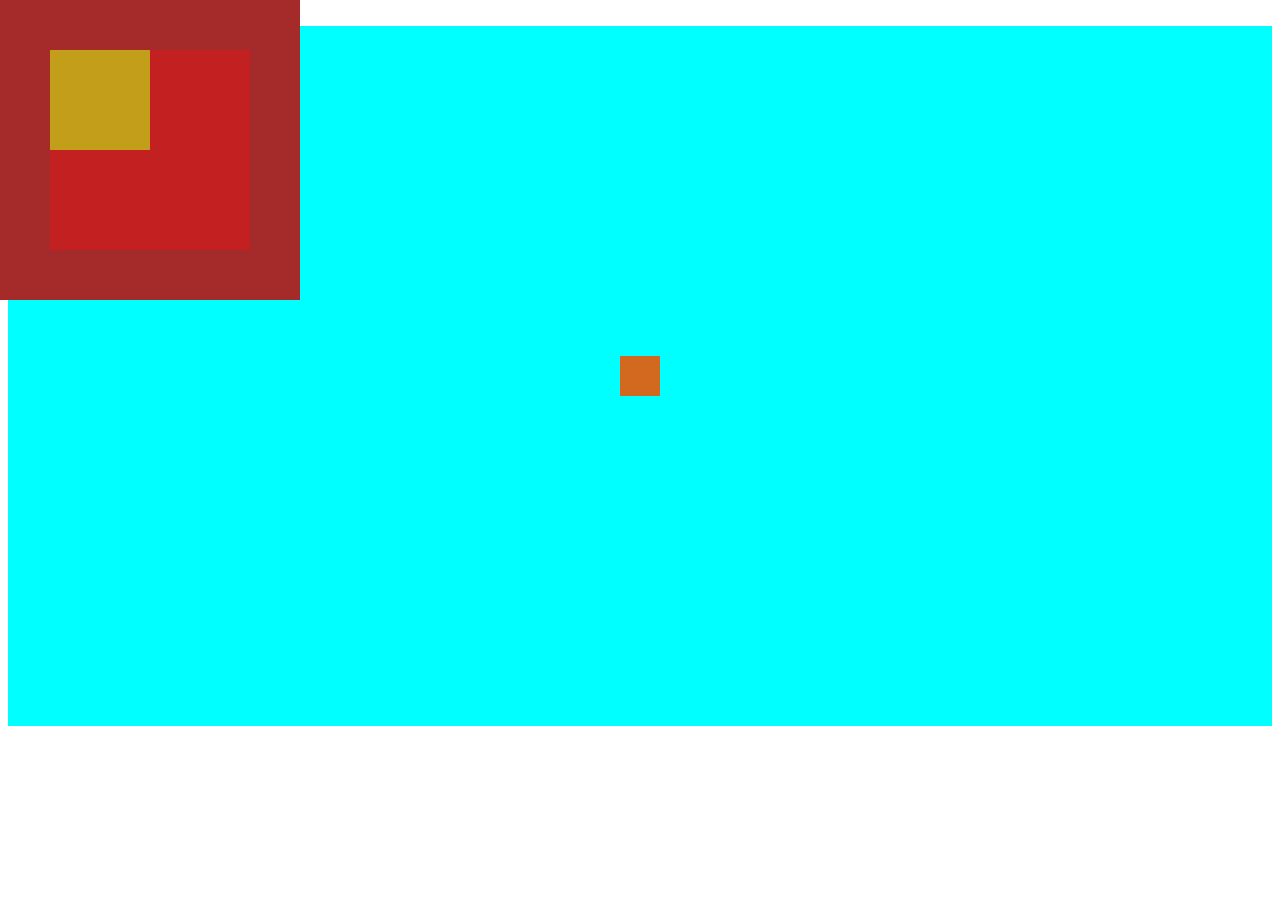
<file: index.html>
<!DOCTYPE html>
<html lang="en">
<head>
    <meta charset="UTF-8">
    <meta name="viewport" content="width=device-width, initial-scale=1.0">
    <title>Hola</title>

    <link rel="stylesheet" href="css/styles.css">
</head>
<body>
    <div style="color: cyan;">
        <a href="GoIt/index.html" target="_blank">my vc</a> 
    </div>
<div class="wrapper flex">
    <div class="box1 flex">
        <div class="box2 flex">
            <div class="box3 flex">
                <div class="box4 flex">

                </div>
            </div>
        </div>
    </div>
</div>

</body>
</html>
</file>
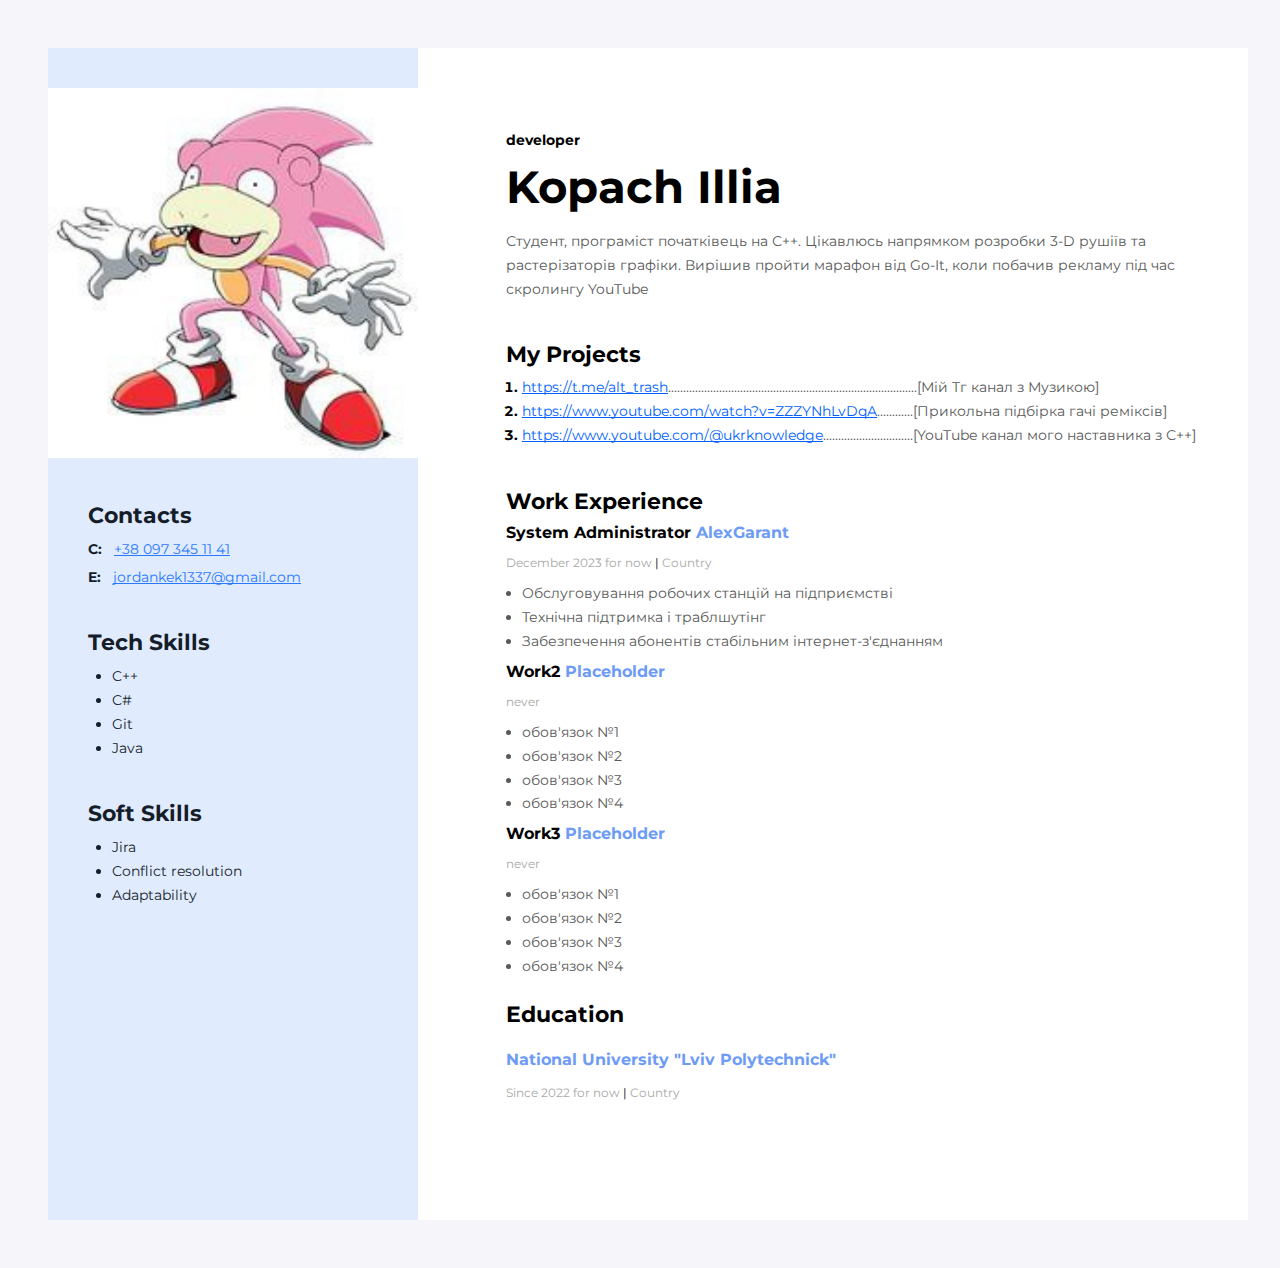
<file: GoIt html css/index.html>
<!DOCTYPE html>
<html lang="en">
<head>
    
    <meta charset="UTF-8">
    <meta name="viewport" content="width=device-width, initial-scale=1.0">
    <title>Hola</title>

    <link rel="preconnect" href="https://fonts.googleapis.com">
    <link rel="preconnect" href="https://fonts.gstatic.com" crossorigin>
    <link href="https://fonts.googleapis.com/css2?family=Montserrat:wght@100..900&display=swap" rel="stylesheet">
    <link rel="stylesheet" href="css/styles.css">

</head>
<body>
    <!--Wrapper-->
    <div class="wrapper">
        <!--main content-->
        <div class="main-content">
            <!--About Me-->
            <div class="about-me-container">
               <h2 class="my-profession">developer</h2>
               <h1 class="my-name">Kopach Illia</h1>

               <p class="about-me">Студент, програміст початківець на С++. Цікавлюсь напрямком розробки 3-D рушіїв та растерізаторів графіки. Вирішив пройти марафон від Go-It, коли побачив рекламу під час скролингу YouTube</p>
               

            </div>
            <!--My projects-->
            <div class="my-projects-container">
                <h3 class="my-projects-header">My Projects</h3>
                <!-- <p class="coment">(насправді, проектів у мене знакових ще немає, тому для прикладу надам декілька посилань)</p> -->
                <ol class="my-projects-list">
                    <li class="my-projects-item">
                        <a class="my-projects-link" href="https://t.me/alt_trash" target="_blank">https://t.me/alt_trash</a><span class="my-projects-item-tech">...................................................................................[Мій Тг канал з Музикою]</span>
                    </li>
                    <li class="my-projects-item" >
                        <a class="my-projects-link" href="https://www.youtube.com/watch?v=ZZZYNhLvDqA" target="_blank">https://www.youtube.com/watch?v=ZZZYNhLvDqA</a><span class="my-projects-item-tech">............[Прикольна підбірка гачі реміксів]</span>
                    </li>
                    <li class="my-projects-item">
                        <a class="my-projects-link" href="https://www.youtube.com/@ukrknowledge" target="_blank">https://www.youtube.com/@ukrknowledge</a><span class="my-projects-item-tech">..............................[YouTube канал мого наставника з С++]</span>
                    </li>
                </ol>
            </div>
            <!--Work Experience-->
            <div class="work-experience-container">
                <h3 class="work-experience-header">Work Experience</h3>
                <div>
                <!--Company 1-->
                <h4  class="work-experience-company">System Administrator <span class="company-decoration">AlexGarant</span></h4>
                <p class="time-edge-description">December 2023 for now<span class="separator-decoration"> | </span>Country</p>

                <ul class="work-experience-duties-list">
                    <li class="work-experience-duties-list-item">Обслуговування робочих станцій на підприємстві</li>
                    <li class="work-experience-duties-list-item">Технічна підтримка і траблшутінг</li>
                    <li class="work-experience-duties-list-item">Забезпечення абонентів стабільним інтернет-з'єднанням</li>
                </ul>
                </div>
                 <div>
                <h4  class="work-experience-company">Work2 <span class="company-decoration">Placeholder</span></h4>
                <p class="time-edge-description">never</p>

                <ul class="work-experience-duties-list">
                    <li class="work-experience-duties-list-item">обов'язок №1</li>
                    <li class="work-experience-duties-list-item">обов'язок №2</li>
                    <li class="work-experience-duties-list-item">обов'язок №3</li>
                    <li class="work-experience-duties-list-item">обов'язок №4</li>
                </ul>
                </div>
                <div>
                 <h4  class="work-experience-company">Work3 <span class="company-decoration">Placeholder</span></h4>
                    <p class="time-edge-description">never</p>
                
                <ul class="work-experience-duties-list">
                    <li class="work-experience-duties-list-item">обов'язок №1</li>
                    <li class="work-experience-duties-list-item">обов'язок №2</li>
                    <li class="work-experience-duties-list-item">обов'язок №3</li>
                    <li class="work-experience-duties-list-item">обов'язок №4</li>
                </ul>
                </div>
            </div>
            <!--Education-->
            <div class="education-container">
                <h3 class="education-header">Education</h3>
                <p class="education-facility">National University "Lviv Polytechnick"</p>
                <p class="time-edge-description">Since 2022 for now<span class="separator-decoration"> | </span>Country</p>
                
            </div>

        </div>

        <!--Sidebar-->
        <aside class="sidebar">
            <img src="img/Slowpoke_sonic.jpg" alt="out of order :("  width="370" height="370"> 
        <div class="sidebar-content">
            <!--Contacts-->
            <div class="contacts-container">
                <h3 class="contacts-title">Contacts</h3>

                <p class="contacts-item"><span class="contacts-type">C:</span> <a class="contacts-link" href="tel:+380973451141">+38 097 345 11 41</a></p>
                <p class="contacts-item"><span class="contacts-type">E:</span> <a class="contacts-link" href="mailto:jordankek1337@gmail.com">jordankek1337@gmail.com</a></p>
            
            </div>
            <!--Tech Skills-->
            <div class="skills-container">
                <h3 class="skills-title">Tech Skills</h3>
                <ul class="skills-list">
                    <li class="skills-list-item">C++</li>
                    <li class="skills-list-item">C#</li>
                    <li class="skills-list-item">Git</li>
                    <li class="skills-list-item">Java</li>
                </ul>
            </div>

            <!--Soft Skills-->
            <div class="skills-container">
                <h3 class="skills-title">Soft Skills</h3>
                <ul class="skills-list">
                    <li class="skills-list-item">Jira</li>
                    <li class="skills-list-item">Conflict resolution</li>
                    <li class="skills-list-item">Adaptability</li>
                </ul>

            </div>
        </div>
        </aside>
    </div>
</body>

</html>
</file>
<file: css/styles.css>
.box1{
    background-color:chocolate;
    padding: 20px;
    
    
}

.box2{
    background-color: brown;
    width: 300px;
    height: 300px;

        position: absolute;
        top: 0px;
        left: 0px;

}

.box3{
    background-color: rgba(207, 29, 29, 0.712);
    width: 200px;
    height: 200px;
    position: relative;
}

.box4{
    background-color: rgba(194, 197, 26, 0.767);
    width: 100px;
    height: 100px;
    position: absolute;
    left: 0px;
    top: 0px;
}


.flex {
    display: flex;
    justify-content: center;
    align-items: center;
}

.wrapper{
    width: 100%;
    height: 700px;
    background-color: cyan;
}
</file>
<file: GoIt html css/css/styles.css>
body
{
    background-color: #f6f6fa;
    padding: 40px 40px 40px 40px;
    
    font-family: "Montserrat", sans-serif;
    font-optical-sizing: auto;
    font-weight: 400;
    font-style: normal;
}
ul, ol 
{
    margin-top: 0;
    margin-bottom: 0;
}

.wrapper
{
    background-color: #ffffff;
    display: flex;
    flex-direction: row-reverse;
    width: 1200px;
    margin: 0 auto;

}

.main-content
{
    padding-left: 88px;
    padding-top: 80px;
    padding-right: 40px;
    padding-bottom: 80px;
    box-sizing: border-box;
}

.sidebar
{
    background-color: #e0ebfe;
    width: 370;
    padding-top: 40px;
    padding-bottom: 40px;
    box-sizing: border-box
}

.sidebar-content
{
    padding-left: 40px;
    padding-top: 40px;
    padding-right: 40px;
    box-sizing: border-box;
}

.contacts-title
{
    font-weight: 700;
    font-size: 22px;
    color: #161d2a;
    line-height: normal;

    margin-top: 0;
    margin-bottom: 8px;
}

.contacts-type
{
    font-weight: 700;
    font-size: 14px;
    color: #161d2a;        
    line-height: 24px;
    margin-right: 8px;
}

.contacts-link
{
    font-family: "Montserrat", sans-serif;
    font-weight: 400;
    font-size: 14px;
    line-height: 24px;
    text-decoration: underline;
    text-decoration-skip-ink: none;
    color: #2979ff;
}

.contacts-item
{
    margin-top: 0;
    margin-bottom: 4px;
}

.contacts-container
{
    margin-bottom: 40px;
}

.skills-container
{
    margin-bottom: 40px;
}

.skills-title
{
    font-weight: 700;
    font-size: 22px;
    color: #161d2a;

    margin-top: 0;
    margin-bottom: 8px;
}

.skills-list
{
    padding-left: 24px ;
}

.skills-list-item
{
    font-weight: 400;
    font-size: 14px;
    line-height: 24px;
    color: #161d2a;
}

.my-profession
{
    
    font-weight: 700;
    font-size: 14px;
    line-height: 24px;
    color: #000;
    margin-top: 0;
    margin-bottom: 8px;
}

.my-name
{
    font-weight: 700;
    font-size: 45px;
    line-height: 122%;
    color: #000;
    margin-bottom: 12px;
    margin-top: 0;
}

.about-me
{
    font-weight: 400;
    font-size: 14px;
    line-height: 24px;
    color: #595959;

}
.about-me-container
{
    margin-bottom: 40px;
}

.my-projects-header
{
    margin-top:0;
    font-weight: 700;
    font-size: 22px;
    line-height: 123%;
    color: #000;
    margin-bottom: 8px;
}

.coment
{
    font-weight: 400;
    font-size: 14px;
    line-height: 24px;
    color: #595959;
    margin-top:0;
    margin-bottom: 8px;
}

.my-projects-list
{
    margin-top:0;
    padding-left: 16px;
   
}

.my-projects-item
{
    font-weight: 700;
    font-size: 14px;
    line-height: 171%;
    color: #000;
}

.my-projects-link
{
font-weight: 400;
font-size: 14px;
line-height: 171%;
text-decoration: underline;
text-decoration-skip-ink: none;
color: #005fff;
}

.my-projects-item-tech
{
    font-weight: 400;
    font-size: 14px;
    line-height: 171%;
    color: #595959;
}

.my-projects-container
{
    margin-bottom: 40px;
}

.work-experience-header
{
    font-weight: 700;
    font-size: 22px;
    line-height: 123%;
    color: #000;
    margin-top: 0;
    margin-bottom: 8px;
}

.work-experience-company
{
    margin-top:0;
    margin-bottom: 12px;
    font-weight: 700;
    font-size: 16px;
    line-height: 125%;
    color: #000;

}



.time-edge-description
{
    font-weight: 400;
    font-size: 12px;
    line-height: 125%;
    color: #a8a8a8;
}

.separator-decoration
{
    font-weight: 400;
    font-size: 12px;
    line-height: 125%;
    color: #000;
    margin-bottom:8px;

}

.company-decoration
{
    margin-top:0;
    margin-bottom: 12px;
    font-weight: 700;
    font-size: 16px;
    line-height: 125%;
    color:#6d9bf5;
}

.work-experience-duties-list
{
    padding-left: 16px;
    margin-bottom: 8px;

}

.work-experience-duties-list-item
{
    font-weight: 400;
    font-size: 14px;
    line-height: 171%;
    color: #595959;
}

.work-experience-container
{
    margin-bottom: 12px;
}

.education-container
{
    margin-bottom: 40px;
}

.education-header
{
    font-weight: 700;
    font-size: 22px;
    color: #000;
}

.education-facility
{
    font-weight: 700;
    font-size: 16px;
    color: #6d9bf5;
}
</file>
